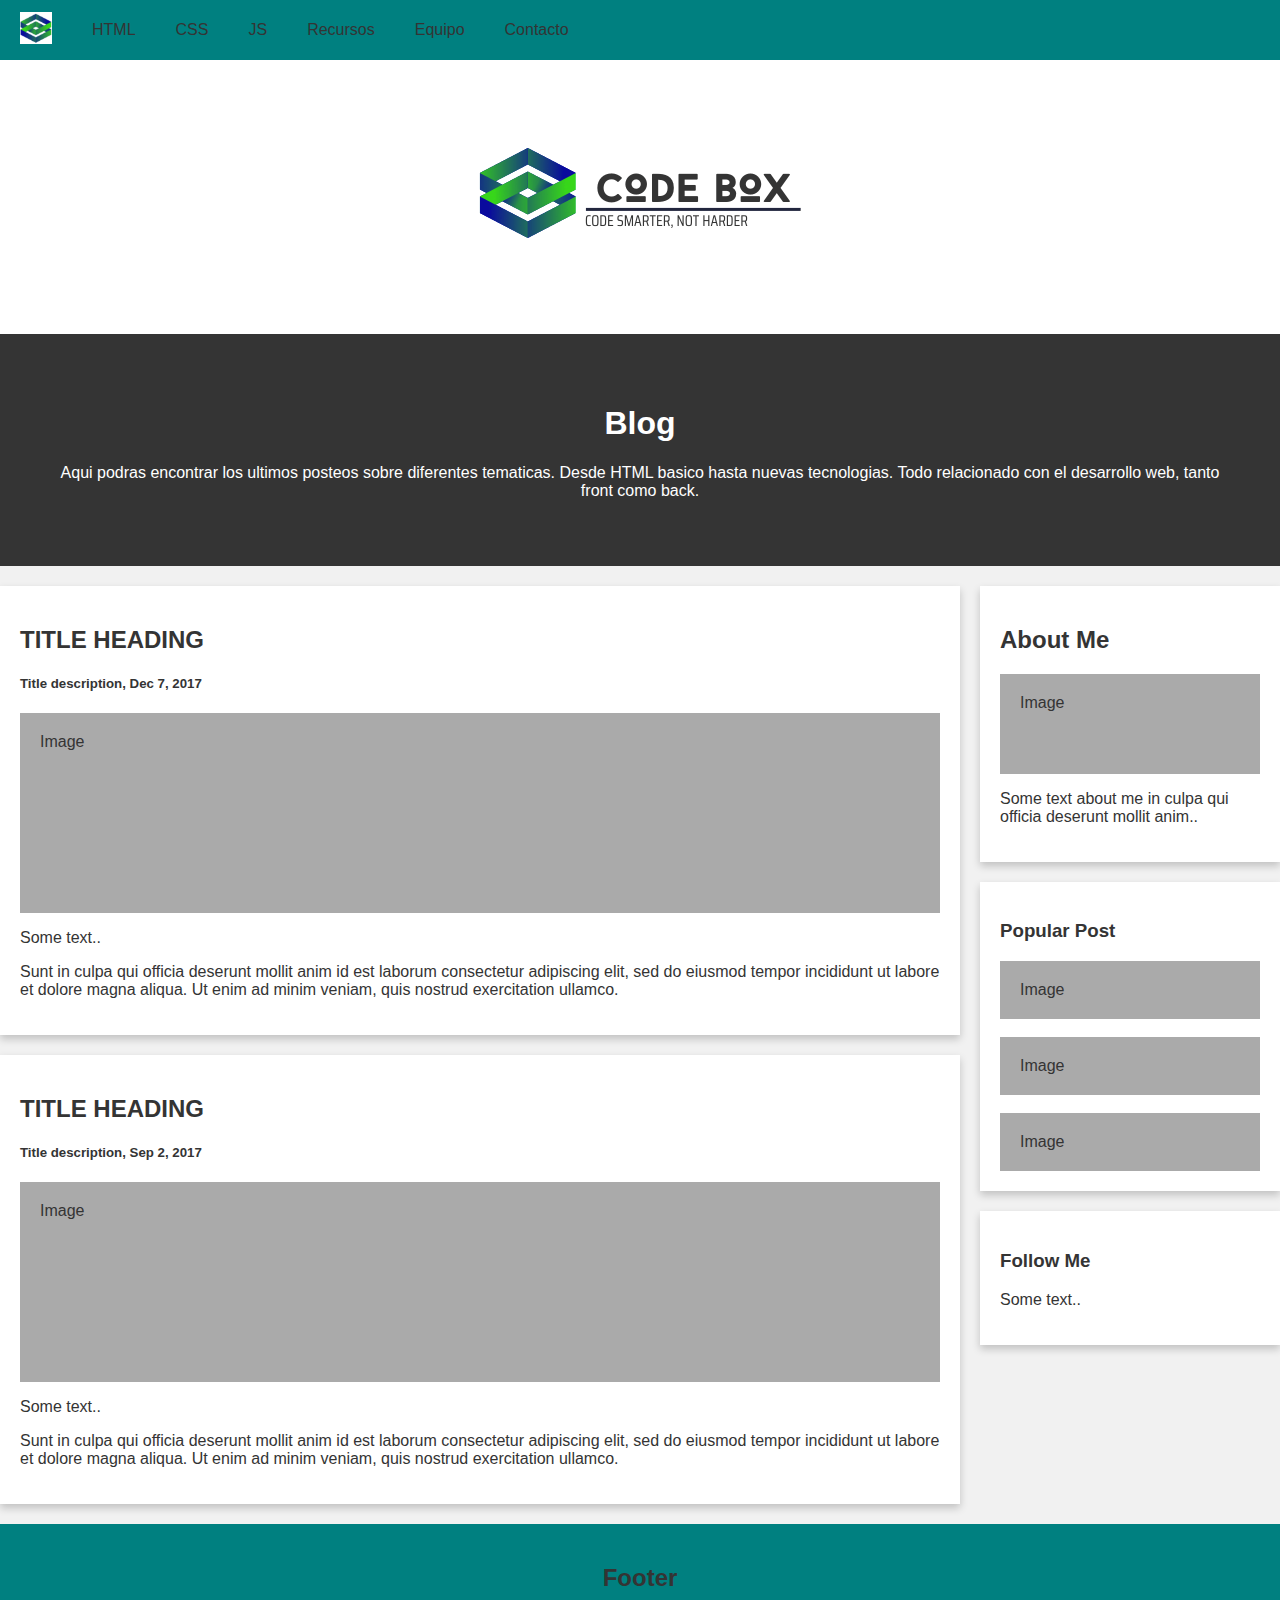
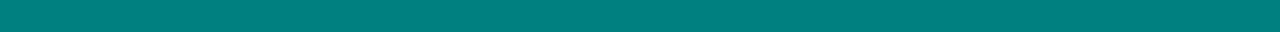
<file: index.html>
<!DOCTYPE html>
<html>

<head>
    <meta name="viewport" content="width=device-width, initial-scale=1">
    <link rel="stylesheet" href="css/style.css">
    <script src="js/prefixfree.js"></script>
    <title>Code Box</title>
    <link rel="shortcut icon" href="favicon/CodeBox.ico" type="image/x-icon">
</head>

<body>
    <nav>
        <ul>
            <li><a class="botonlogo" href="#"><img src="images/CodeBox1-1.png" title="Code Box" width="32px"
                        style="background-color: #39ff14;"></a></li>
            <li><a href="#HTML">HTML</a></li>
            <li><a href="#CSS">CSS</a></li>
            <li><a href="#JS">JS</a></li>
            <li><a href="recursos.html">Recursos</a></li>
            <li><a href="equipo.html">Equipo</a></li>
            <li><a href="contacto.html">Contacto</a></li>
        </ul>
    </nav>

    <header>
        <img class="hero" src="images/CodeBox2-1.png" title="Code Box"></a>
    </header>

    <hgroup>
        <h1>Blog</h1>
        <p>Aqui podras encontrar los ultimos posteos sobre diferentes tematicas. Desde HTML basico hasta nuevas
            tecnologias. Todo relacionado con el desarrollo web, tanto front como back.</p>
    </hgroup>

    <div class="row">
        <div class="leftcolumn">
            <div class="card">
                <h2>TITLE HEADING</h2>
                <h5>Title description, Dec 7, 2017</h5>
                <div class="fakeimg" style="height:200px;">Image</div>
                <p>Some text..</p>
                <p>Sunt in culpa qui officia deserunt mollit anim id est laborum consectetur adipiscing elit, sed do
                    eiusmod tempor incididunt ut labore et dolore magna aliqua. Ut enim ad minim veniam, quis nostrud
                    exercitation ullamco.</p>
            </div>
            <div class="card">
                <h2>TITLE HEADING</h2>
                <h5>Title description, Sep 2, 2017</h5>
                <div class="fakeimg" style="height:200px;">Image</div>
                <p>Some text..</p>
                <p>Sunt in culpa qui officia deserunt mollit anim id est laborum consectetur adipiscing elit, sed do
                    eiusmod tempor incididunt ut labore et dolore magna aliqua. Ut enim ad minim veniam, quis nostrud
                    exercitation ullamco.</p>
            </div>
        </div>
        <div class="rightcolumn">
            <div class="card">
                <h2>About Me</h2>
                <div class="fakeimg" style="height:100px;">Image</div>
                <p>Some text about me in culpa qui officia deserunt mollit anim..</p>
            </div>
            <div class="card">
                <h3>Popular Post</h3>
                <div class="fakeimg">Image</div><br>
                <div class="fakeimg">Image</div><br>
                <div class="fakeimg">Image</div>
            </div>
            <div class="card">
                <h3>Follow Me</h3>
                <p>Some text..</p>
            </div>
        </div>
    </div>

    <footer>
        <h2>Footer</h2>
    </footer>

</body>

</html>
</file>
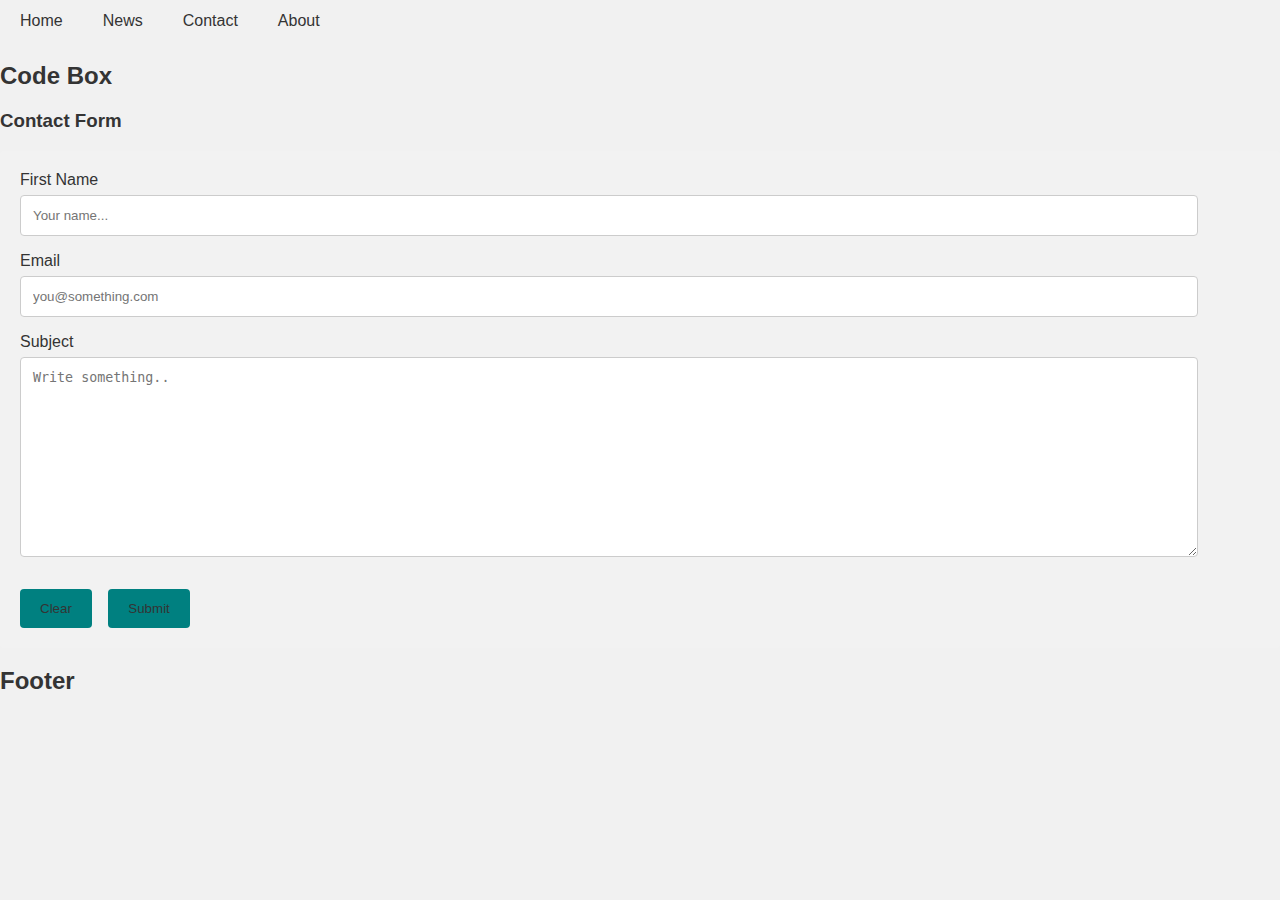
<file: contact.html>
<!DOCTYPE html>
<html>

<head>
  <meta name="viewport" content="width=device-width, initial-scale=1">
  <link rel="stylesheet" href="css/style.css">
  <script src="https://www.google.com/recaptcha/api.js" async defer></script>
</head>

<body>
  <ul>
    <li><a href="index.html">Home</a></li>
    <li><a href="#news">News</a></li>
    <li><a href="#">Contact</a></li>
    <li><a href="about.html">About</a></li>
  </ul>
  <div class="header">
    <h2>Code Box</h2>
  </div>

  <h3>Contact Form</h3>

  <div class="container">
    <form method="post" action="https://forms.un-static.com/forms/20510e1b7801f82467613406cba57a2f46514ead">
      <label for="fname">First Name</label>
      <input type="text" name="name" id="name" placeholder="Your name..." autocomplete="off" required>
      <label for="lname">Email</label>
      <input type="email" id="email" name="email" placeholder="you@something.com" autocomplete="off" required>

      <label for="subject">Subject</label>
      <textarea id="subject" name="subject" placeholder="Write something.." style="height:200px"></textarea>
      <div class="g-recaptcha" data-theme="dark" data-sitekey="6LdCMDYnAAAAAHVuKb2uEzngt-z2oqtRBws3tL38"></div>
      <button type="reset">Clear</button>
      <button type="submit">Submit</button>
    </form>
  </div>
  <div class="footer">
    <h2>Footer</h2>
  </div>
</body>

</html>
</file>
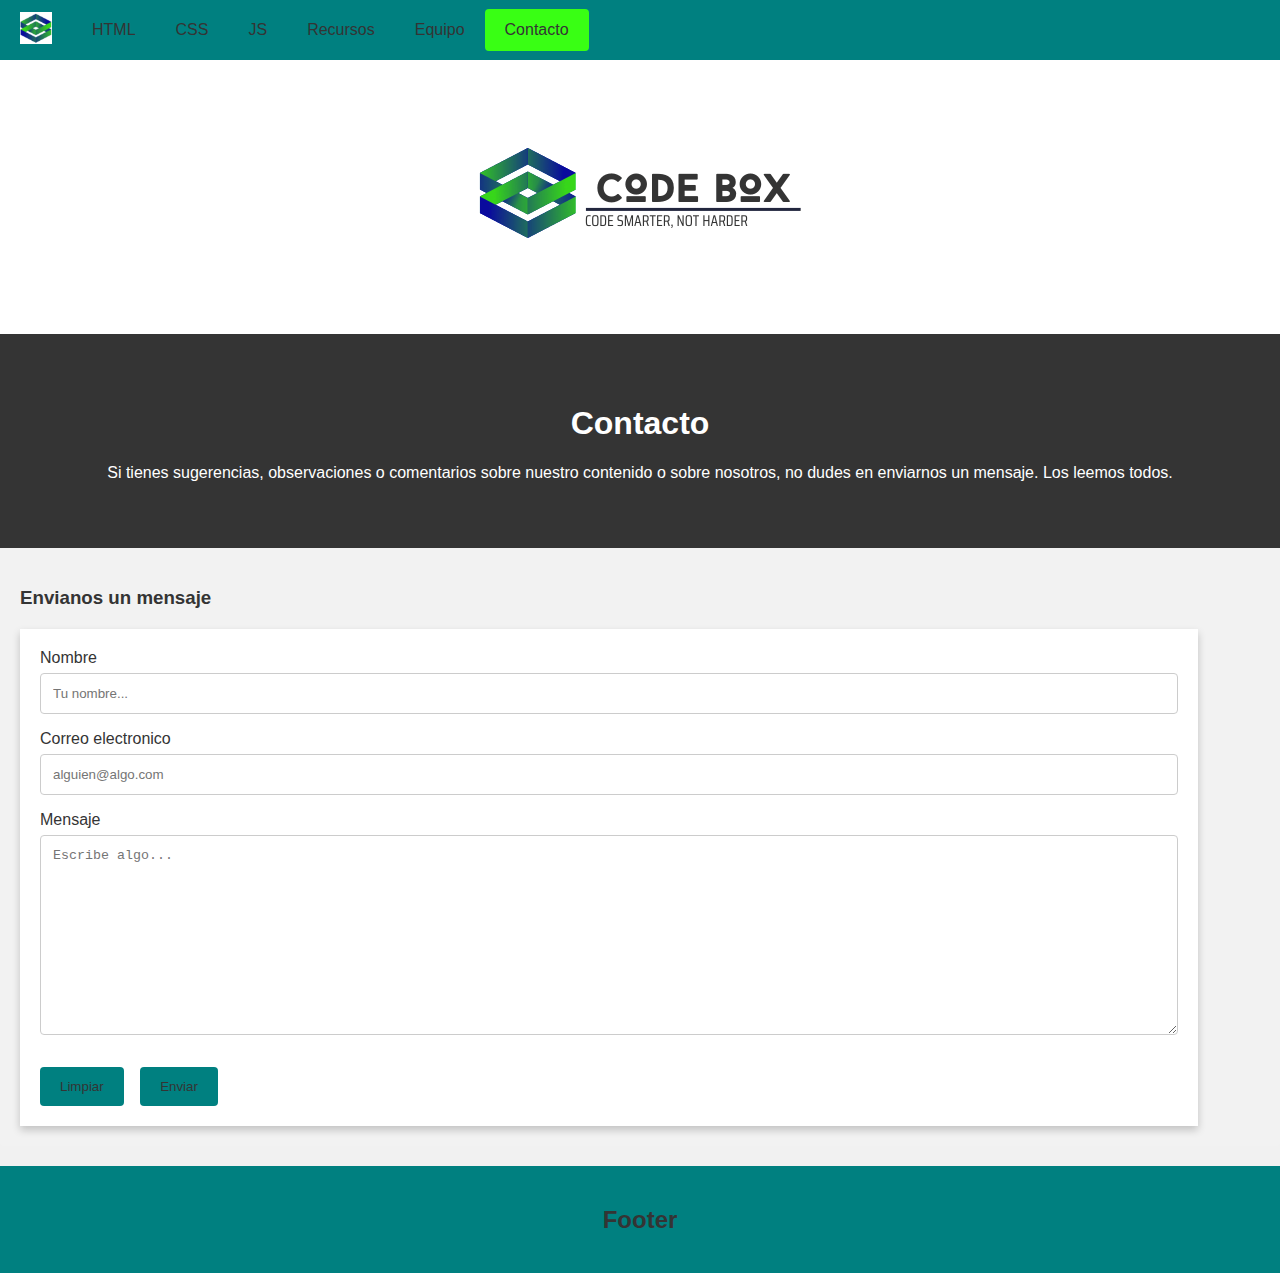
<file: contacto.html>
<!DOCTYPE html>
<html>

<head>
  <meta name="viewport" content="width=device-width, initial-scale=1">
  <link rel="stylesheet" href="css/style.css">
  <script src="js/prefixfree.js"></script>
  <title>Code Box</title>
  <link rel="shortcut icon" href="favicon/CodeBox.ico" type="image/x-icon">
  <script src="https://www.google.com/recaptcha/api.js" async defer></script>
</head>

<body>
  <nav>
    <ul>
      <li><a class="botonlogo" href="index.html"><img src="images/CodeBox1-1.png" title="Code Box" width="32px"></a></li>
      <li><a href="#HTML">HTML</a></li>
      <li><a href="#CSS">CSS</a></li>
      <li><a href="#JS">JS</a></li>
      <li><a href="recursos.html">Recursos</a></li>
      <li><a href="equipo.html">Equipo</a></li>
      <li><a href="#" style="background-color: #39ff14;">Contacto</a></li>
    </ul>
  </nav>

  <header>
    <img class="hero" src="images/CodeBox2-1.png" title="Code Box"></a>
  </header>

  <hgroup>
    <h1>Contacto</h1>
    <p>Si tienes sugerencias, observaciones o comentarios sobre nuestro contenido o sobre nosotros, no dudes en enviarnos un mensaje. Los leemos todos.</p>
  </hgroup>



  <div class="container">
    <h3>Envianos un mensaje</h3>

    <form class="card" method="post" action="https://forms.un-static.com/forms/20510e1b7801f82467613406cba57a2f46514ead">
      <label for="fname">Nombre</label>
      <input type="text" name="name" id="name" placeholder="Tu nombre..." autocomplete="off" required>
      <label for="lname">Correo electronico</label>
      <input type="email" id="email" name="email" placeholder="alguien@algo.com" autocomplete="off" required>
      <label for="subject">Mensaje</label>
      <textarea id="subject" name="subject" placeholder="Escribe algo..." style="height:200px"></textarea>
      <div class="g-recaptcha" data-theme="dark" data-sitekey="6LdCMDYnAAAAAHVuKb2uEzngt-z2oqtRBws3tL38"></div>
      <button type="reset">Limpiar</button>
      <button type="submit">Enviar</button>
    </form>
  </div>
  <footer>
    <h2>Footer</h2>
  </footer>
</body>

</html>
</file>
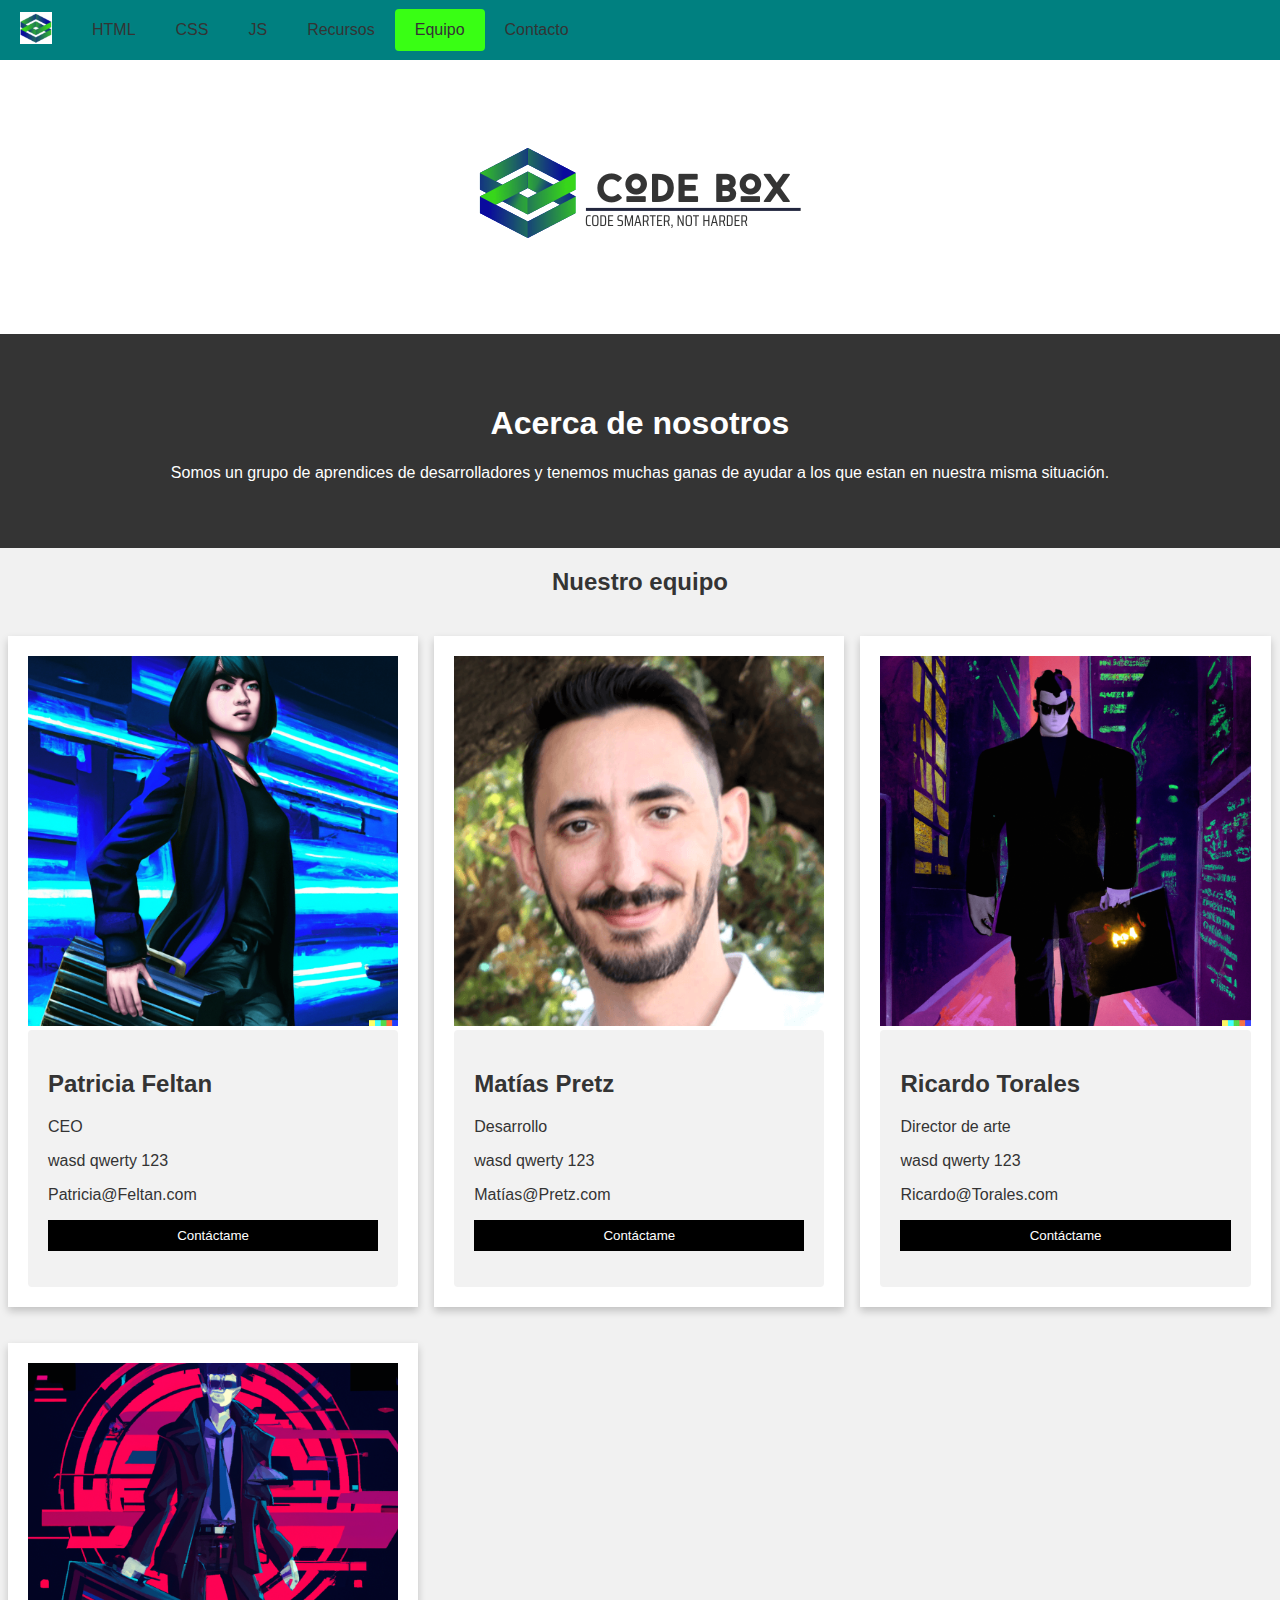
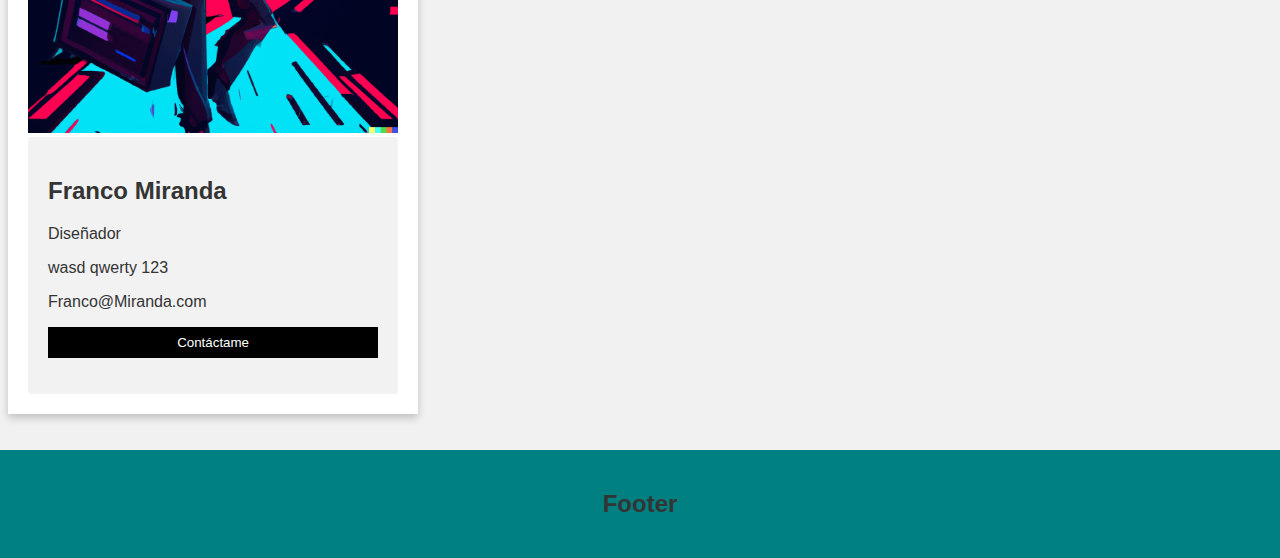
<file: equipo.html>
<!DOCTYPE html>
<html>

<head>
  <meta name="viewport" content="width=device-width, initial-scale=1">
  <link rel="stylesheet" href="css/style.css">
  <script src="js/prefixfree.js"></script>
  <title>Code Box</title>
  <link rel="shortcut icon" href="favicon/CodeBox.ico" type="image/x-icon">
</head>

<body>
  <nav>
    <ul>
      <li><a class="botonlogo" href="index.html"><img src="images/CodeBox1-1.png" title="Code Box" width="32px"></a>
      </li>
      <li><a href="#HTML">HTML</a></li>
      <li><a href="#CSS">CSS</a></li>
      <li><a href="#JS">JS</a></li>
      <li><a href="recursos.html">Recursos</a></li>
      <li><a href="#" style="background-color: #39ff14;">Equipo</a></li>
      <li><a href="contacto.html">Contacto</a></li>
    </ul>
  </nav>

  <header>
    <img class="hero" src="images/CodeBox2-1.png" title="Code Box"></a>
  </header>

  <hgroup>
    <h1>Acerca de nosotros</h1>
    <p>Somos un grupo de aprendices de desarrolladores y tenemos muchas ganas de ayudar a los que estan en nuestra misma
      situación.</p>
  </hgroup>

  <section class="row">
    <h2 style="text-align:center">Nuestro equipo</h2>

    <article class="column">
      <div class="card">
        <img src="images/profile-pato.png" alt="Pato" style="width:100%">
        <div class="container">
          <h2>Patricia Feltan</h2>
          <p class="title">CEO</p>
          <p>wasd qwerty 123</p>
          <p>Patricia@Feltan.com</p>
          <p><button class="button">Contáctame</button></p>
        </div>
      </div>
    </article>

    <article class="column">
      <div class="card">
        <img src="images/profile-mati.png" alt="Mati" style="width:100%">
        <div class="container">
          <h2>Matías Pretz</h2>
          <p class="title">Desarrollo</p>
          <p>wasd qwerty 123</p>
          <p>Matías@Pretz.com</p>
          <p><button class="button">Contáctame</button></p>
        </div>
      </div>
    </article>

    <article class="column">
      <div class="card">
        <img src="images/profile-ric.png" alt="Ric" style="width:100%">
        <div class="container">
          <h2>Ricardo Torales</h2>
          <p class="title">Director de arte</p>
          <p>wasd qwerty 123</p>
          <p>Ricardo@Torales.com</p>
          <p><button class="button">Contáctame</button></p>
        </div>
      </div>
    </article>

    <article class="column">
      <div class="card">
        <img src="images/profile-fran.png" alt="Fran" style="width:100%">
        <div class="container">
          <h2>Franco Miranda</h2>
          <p class="title">Diseñador</p>
          <p>wasd qwerty 123</p>
          <p>Franco@Miranda.com</p>
          <p><button class="button">Contáctame</button></p>
        </div>
      </div>
    </article>
  </section>

  <footer>
    <h2>Footer</h2>
  </footer>

</body>

</html>
</file>
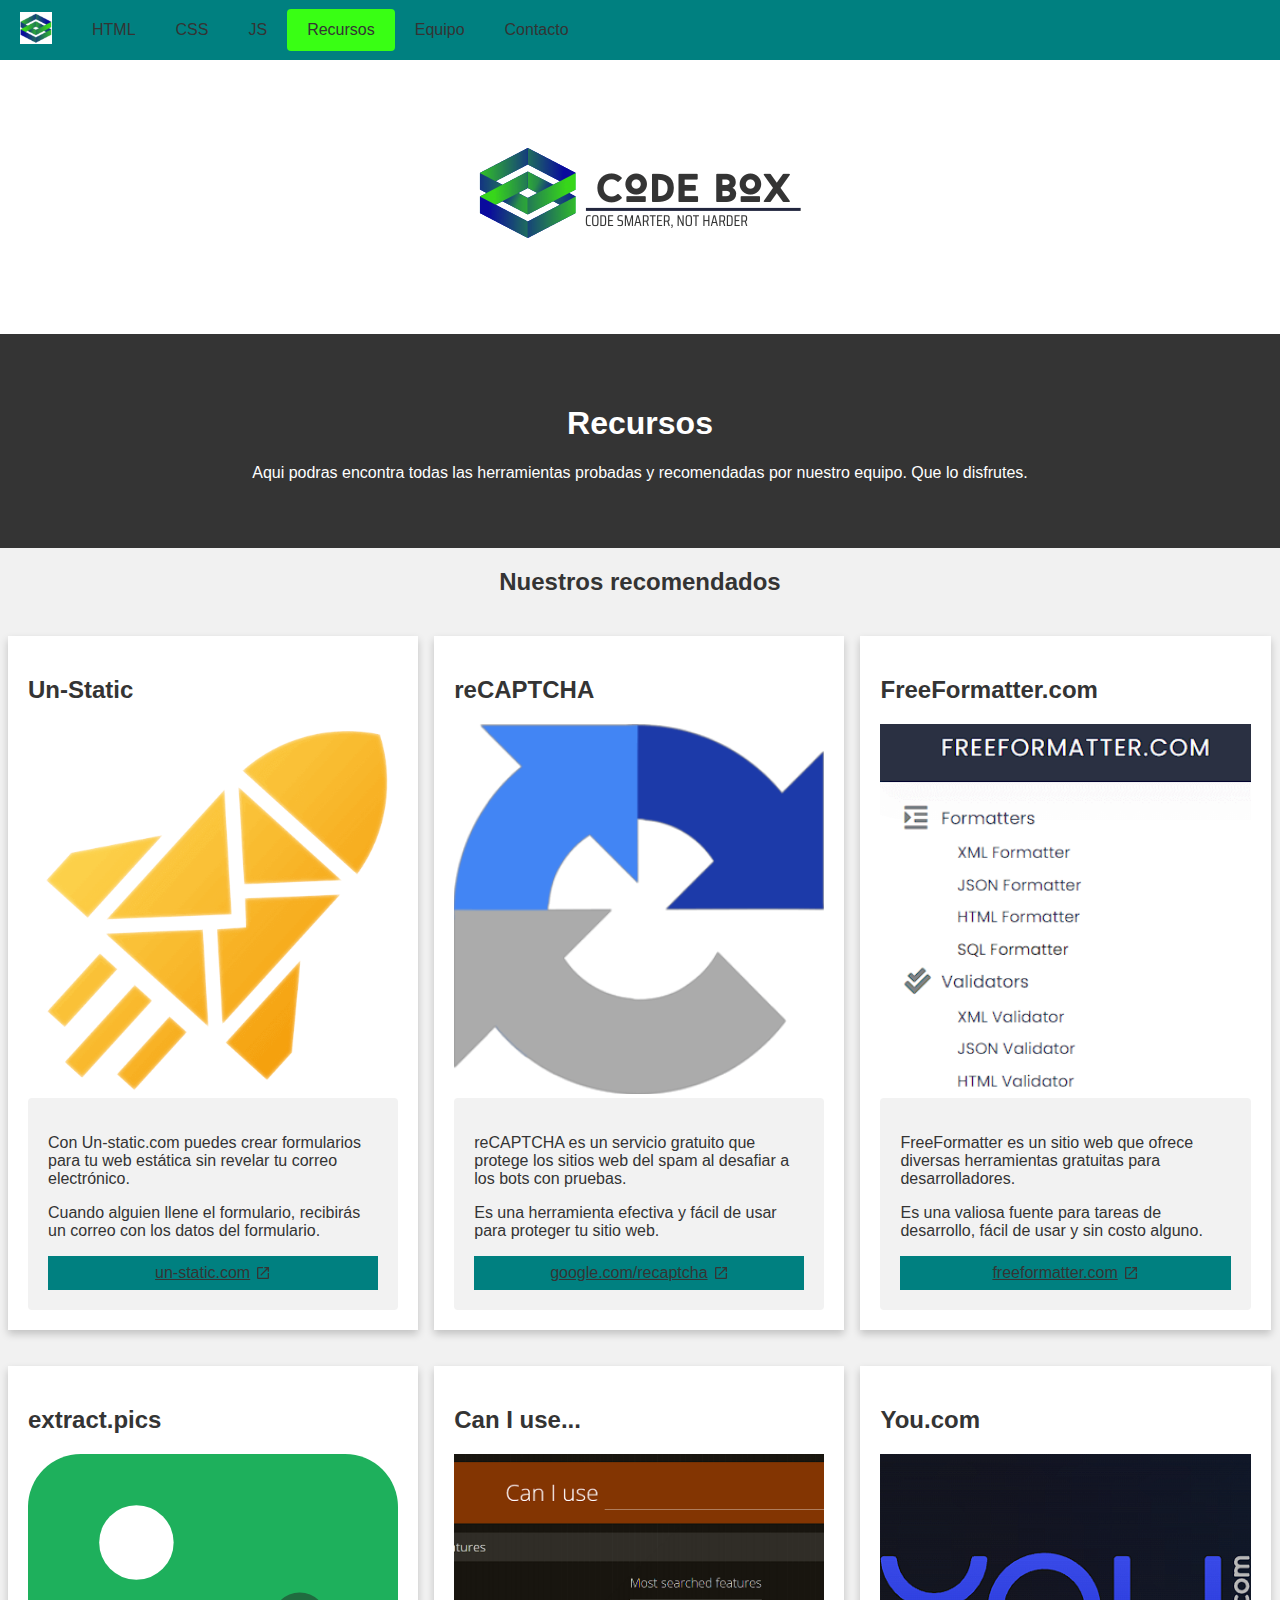
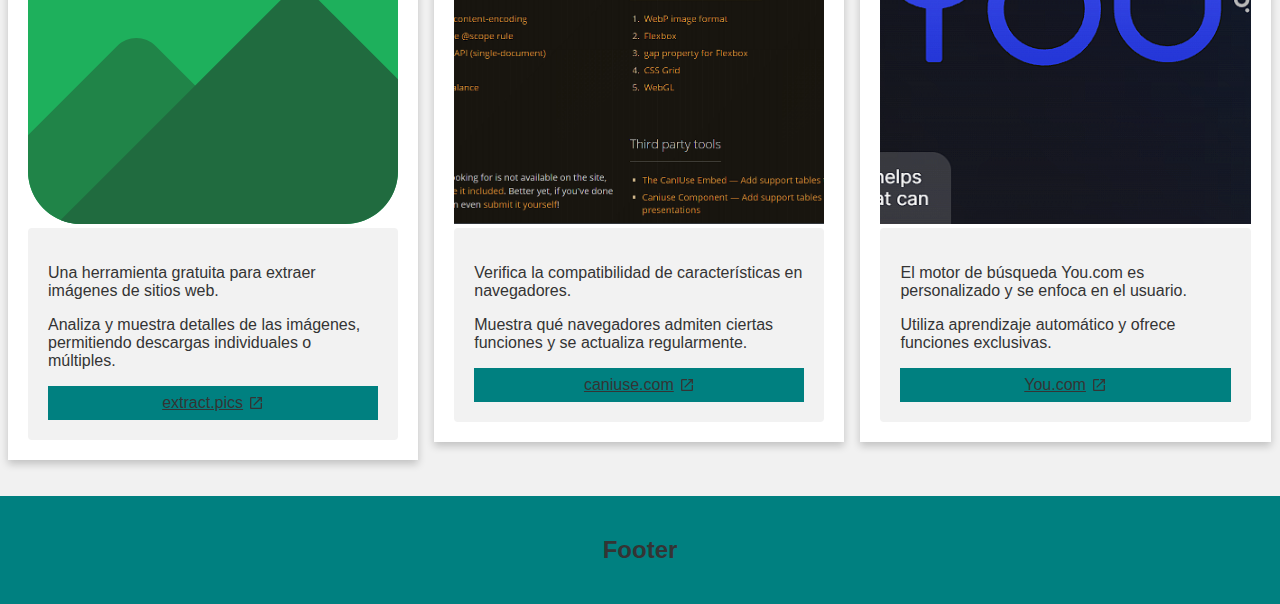
<file: recursos.html>
<!DOCTYPE html>
<html>

<head>
    <meta name="viewport" content="width=device-width, initial-scale=1">
    <link rel="stylesheet" href="css/style.css">
    <script src="js/prefixfree.js"></script>
    <title>Code Box</title>
    <link rel="shortcut icon" href="favicon/CodeBox.ico" type="image/x-icon">
</head>

<body>
    <nav>
        <ul>
            <li><a class="botonlogo" href="index.html"><img src="images/CodeBox1-1.png" title="Code Box"
                        width="32px"></a>
            </li>
            <li><a href="#HTML">HTML</a></li>
            <li><a href="#CSS">CSS</a></li>
            <li><a href="#JS">JS</a></li>
            <li><a href="#" style="background-color: #39ff14;">Recursos</a></li>
            <li><a href="equipo.html">Equipo</a></li>
            <li><a href="contacto.html">Contacto</a></li>
        </ul>
    </nav>

    <header>
        <img class="hero" src="images/CodeBox2-1.png" title="Code Box"></a>
    </header>

    <hgroup>
        <h1>Recursos</h1>
        <p>Aqui podras encontra todas las herramientas probadas y recomendadas por nuestro equipo. Que lo disfrutes.</p>
    </hgroup>

    <section class="row">
        <h2 style="text-align:center">Nuestros recomendados</h2>

        <article class="column">
            <div class="card">
                <h2>Un-Static</h2>
                <img src="images/img-recursos/un-static-logo.png" alt="Un-Static" style="width:100%">
                <div class="container">
                    <p>Con Un-static.com puedes crear formularios para tu web estática sin revelar tu correo
                        electrónico.</p>
                    <p>Cuando alguien llene el formulario, recibirás un correo con los datos del formulario.</p>
                    <a class="recursos-button" href="https://un-static.com/" target="_blank"
                        title="Un-Static">un-static.com<img src="icons/open_in_new.svg" height="16px" alt="Un-Static" />
                    </a>
                </div>
            </div>
        </article>

        <article class="column">
            <div class="card">
                <h2>reCAPTCHA</h2>
                <img src="images/img-recursos/reCAPTCHA-logo@2x.png" alt="reCAPTCHA" style="width:100%">
                <div class="container">
                    <p>reCAPTCHA es un servicio gratuito que protege los sitios web del spam al desafiar a los bots con
                        pruebas.</p>
                    <p>Es una herramienta efectiva y fácil de usar para proteger tu sitio web.</p>
                    <a class="recursos-button" href="https://www.google.com/recaptcha/about/" target="_blank"
                        title="reCAPTCHA">google.com/recaptcha<img src="icons/open_in_new.svg" height="16px"
                            alt="reCAPTCHA" />
                    </a>
                </div>
            </div>
        </article>

        <article class="column">
            <div class="card">
                <h2>FreeFormatter.com</h2>
                <img src="images/img-recursos/formaters.png" alt="FreeFormatter.com" style="width:100%">
                <div class="container">
                    <p>FreeFormatter es un sitio web que ofrece diversas herramientas gratuitas para desarrolladores.
                    </p>
                    <p>Es una valiosa fuente para tareas de desarrollo, fácil de usar y sin costo alguno.</p>
                    <a class="recursos-button" href="https://www.freeformatter.com/" target="_blank"
                        title="FreeFormatter.com">freeformatter.com<img src="icons/open_in_new.svg" height="16px"
                            alt="FreeFormatter.com" />
                    </a>
                </div>
            </div>
        </article>

        <article class="column">
            <div class="card">
                <h2>extract.pics</h2>
                <img src="images/img-recursos/extract.pics.svg" alt="extract.pics" style="width:100%">
                <div class="container">
                    <p>Una herramienta gratuita para extraer imágenes de sitios web.
                    </p>
                    <p>Analiza y muestra detalles de las imágenes, permitiendo descargas individuales o múltiples.</p>
                    <a class="recursos-button" href="https://extract.pics/" target="_blank"
                        title="extract.pics">extract.pics<img src="icons/open_in_new.svg" height="16px"
                            alt="extract.picsc" />
                    </a>
                </div>
            </div>
        </article>

        <article class="column">
            <div class="card">
                <h2>Can I use...</h2>
                <img src="images/img-recursos/caniuse.png" alt="extract.pics" style="width:100%">
                <div class="container">
                    <p>Verifica la compatibilidad de características en navegadores.</p>
                    <p>Muestra qué navegadores admiten ciertas funciones y se actualiza regularmente.</p>
                    <a class="recursos-button" href="https://caniuse.com/" target="_blank"
                        title="caniuse.com">caniuse.com<img src="icons/open_in_new.svg" height="16px"
                            alt="caniuse.com" />
                    </a>
                </div>
            </div>
        </article>

        <article class="column">
            <div class="card">
                <h2>You.com</h2>
                <img src="images/img-recursos/you.png" alt="extract.pics" style="width:100%">
                <div class="container">
                    <p>
                        El motor de búsqueda You.com es personalizado y se enfoca en el usuario.
                    </p>
                    <p> Utiliza aprendizaje automático y ofrece funciones exclusivas.
                    </p>
                    <a class="recursos-button" href="https://you.com/" target="_blank" title="You.com">You.com<img
                            src="icons/open_in_new.svg" height="16px" alt="You.com" />
                    </a>
                </div>
            </div>
        </article>



    </section>
    <footer>
        <h2>Footer</h2>
    </footer>
</body>

</html>
</file>
<file: css/style.css>
* {
  box-sizing: border-box;
}

:root {
  scroll-behavior: smooth;
}

body {
  font-family: Arial, Helvetica, sans-serif;
  margin: 0;
  background: #f1f1f1;
  color: #343434;

}

header {
  padding: 50px;
  font-size: 40px;
  text-align: center;
  background: white;
}

header.hero {
  max-width: 100%;
  height: auto;
}

nav {
  background-color: teal;
  top: 0;
  width: 100%;
  position: sticky;
}

nav ul {
  display: flex;
  align-items: center;

}

nav li {
  text-align: center;
}

nav li a {
  border-radius: 4px;

}

nav li a:hover {
  background-color: #37ff145d;
  color: darkblue;
  transition-duration: 0.4s;
}

form {
  width: 95%;
}

.leftcolumn {
  float: left;
  width: 75%;
}

.rightcolumn {
  float: left;
  width: 25%;
  padding-left: 20px;
}

.fakeimg {
  background-color: #aaa;
  width: 100%;
  padding: 20px;
}

.card {
  background-color: white;
  padding: 20px;
  margin-top: 20px;
  box-shadow: 0 4px 8px 0 rgba(0, 0, 0, 0.2);

}

.row:after {
  content: "";
  display: table;
  clear: both;
}

footer {
  padding: 20px;
  text-align: center;
  background: teal;
  margin-top: 20px;
}

ul {
  list-style-type: none;
  margin: 0;
  padding: 0;
  overflow: hidden;
}

li {
  float: left;
}

li a {
  display: block;
  padding: 8px;
  text-decoration: none;
  color: #343434;
  padding: 12px 20px;


}

input[type=text],
input[type=email],
select,
textarea {
  width: 100%;
  padding: 12px;
  border: 1px solid #ccc;
  border-radius: 4px;
  box-sizing: border-box;
  margin-top: 6px;
  margin-bottom: 16px;
  resize: vertical;
}

button[type=submit],
button[type=reset] {
  background-color: teal;
  color: #343434;
  padding: 12px 20px;
  border: none;
  border-radius: 4px;
  cursor: pointer;
  margin-top: 12px;
  margin-right: 12px;
}

button[type=submit]:hover,
button[type=reset]:hover {
  background-color: #39ff14;
  transition-duration: 0.4s;
}

.container {
  border-radius: 4px;
  background-color: #f2f2f2;
  padding: 20px;
}

.container::after,
.row::after {
  content: "";
  clear: both;
  display: table;
}

.column {
  float: left;
  width: 33.3%;
  margin-bottom: 16px;
  padding: 0 8px;
}

@media screen and (max-width: 650px) {
  .column {
    width: 100%;
    display: block;
  }
}

@media screen and (max-width: 800px) {

  .leftcolumn,
  .rightcolumn {
    width: 100%;
    padding: 0;
  }
}

hgroup {
  padding: 50px;
  text-align: center;
  background-color: #343434;
  color: white;
}

/* BOTONES DE ABOUT */
.button {
  border: none;
  outline: 0;
  display: inline-block;
  padding: 8px;
  color: white;
  background-color: #000;
  text-align: center;
  cursor: pointer;
  width: 100%;
}

.button:hover {
  background-color: #343434;
  transition-duration: 0.4s;
}

.recursos-button {
  border: none;
  outline: 0;
  display: flex;
  justify-content: center;
  padding: 8px;
  color: #343434;
  background-color: teal;
  cursor: pointer;
  width: 100%;
  align-items: center;
}

.recursos-button img {
  margin-left: 5px;
  color: #343434;
}

.recursos-button:hover {
  background-color: #39ff14;
  transition-duration: 0.4s;
}
</file>
